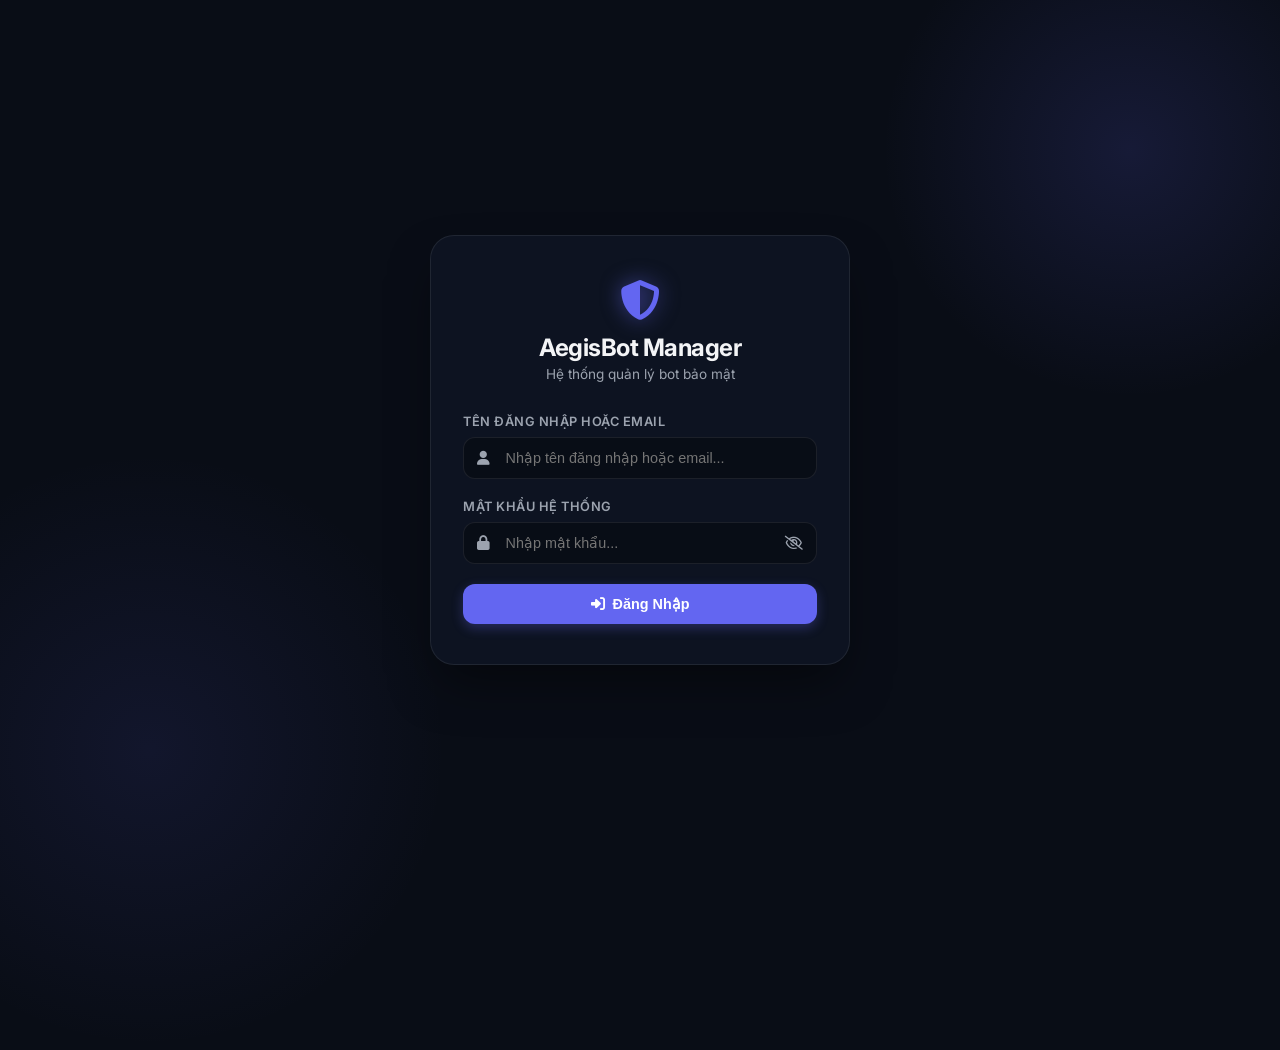
<file: templates/login.html>
<!DOCTYPE html>
<html lang="vi">
<head>
    <meta charset="UTF-8">
    <meta name="viewport" content="width=device-width, initial-scale=1.0">
    <title>Đăng Nhập - AegisBot Manager</title>
    <link href="https://fonts.googleapis.com/css2?family=Inter:wght@300;400;500;600;700;800&display=swap" rel="stylesheet">
    <link rel="stylesheet" href="https://cdnjs.cloudflare.com/ajax/libs/font-awesome/6.4.0/css/all.min.css">
    <style>
        :root {
            --bg-dark: #090d16;
            --bg-card: rgba(17, 24, 39, 0.7);
            --border-color: rgba(255, 255, 255, 0.08);
            --color-primary: #6366f1;
            --color-primary-hover: #4f46e5;
            --color-text-main: #f3f4f6;
            --color-text-muted: #9ca3af;
            --color-danger: #ef4444;
        }

        * {
            box-sizing: border-box;
            margin: 0;
            padding: 0;
        }

        body {
            font-family: 'Inter', sans-serif;
            background-color: var(--bg-dark);
            color: var(--color-text-main);
            height: 100vh;
            display: flex;
            justify-content: center;
            align-items: center;
            overflow: hidden;
            position: relative;
        }

        /* Hiệu ứng vòng tròn phát sáng nền */
        .bg-glow {
            position: absolute;
            width: 500px;
            height: 500px;
            background: radial-gradient(circle, rgba(99, 102, 241, 0.15) 0%, rgba(0, 0, 0, 0) 70%);
            top: -100px;
            right: -100px;
            z-index: 1;
            pointer-events: none;
        }

        .bg-glow-2 {
            position: absolute;
            width: 600px;
            height: 600px;
            background: radial-gradient(circle, rgba(99, 102, 241, 0.1) 0%, rgba(0, 0, 0, 0) 70%);
            bottom: -150px;
            left: -150px;
            z-index: 1;
            pointer-events: none;
        }

        .login-container {
            width: 100%;
            max-width: 420px;
            padding: 2.5rem 2rem;
            background: var(--bg-card);
            backdrop-filter: blur(16px);
            -webkit-backdrop-filter: blur(16px);
            border: 1px solid var(--border-color);
            border-radius: 24px;
            box-shadow: 0 25px 50px -12px rgba(0, 0, 0, 0.5);
            z-index: 2;
            animation: slideUp 0.6s cubic-bezier(0.16, 1, 0.3, 1);
        }

        @keyframes slideUp {
            from { opacity: 0; transform: translateY(20px); }
            to { opacity: 1; transform: translateY(0); }
        }

        .brand-header {
            text-align: center;
            margin-bottom: 2rem;
        }

        .brand-logo {
            font-size: 2.5rem;
            color: var(--color-primary);
            margin-bottom: 0.5rem;
            display: inline-block;
            filter: drop-shadow(0 0 10px rgba(99, 102, 241, 0.5));
        }

        .brand-title {
            font-size: 1.5rem;
            font-weight: 700;
            color: var(--color-text-main);
            letter-spacing: -0.5px;
        }

        .brand-subtitle {
            font-size: 0.85rem;
            color: var(--color-text-muted);
            margin-top: 0.25rem;
        }

        .form-group {
            margin-bottom: 1.25rem;
            position: relative;
        }

        .form-label {
            display: block;
            font-size: 0.8rem;
            font-weight: 600;
            color: var(--color-text-muted);
            margin-bottom: 0.5rem;
            text-transform: uppercase;
            letter-spacing: 0.5px;
        }

        .input-wrapper {
            position: relative;
            display: flex;
            align-items: center;
        }

        .input-icon {
            position: absolute;
            left: 14px;
            color: var(--color-text-muted);
            font-size: 0.9rem;
        }

        .form-control {
            width: 100%;
            padding: 0.75rem 1rem 0.75rem 2.6rem;
            background: rgba(0, 0, 0, 0.3);
            border: 1px solid var(--border-color);
            border-radius: 12px;
            color: var(--color-text-main);
            font-size: 0.9rem;
            outline: none;
            transition: all 0.2s;
        }

        .form-control:focus {
            border-color: var(--color-primary);
            box-shadow: 0 0 0 3px rgba(99, 102, 241, 0.2);
            background: rgba(0, 0, 0, 0.4);
        }

        .password-toggle {
            position: absolute;
            right: 14px;
            color: var(--color-text-muted);
            cursor: pointer;
            font-size: 0.9rem;
            transition: color 0.2s;
            background: transparent;
            border: none;
            outline: none;
        }

        .password-toggle:hover {
            color: var(--color-text-main);
        }

        .btn-submit {
            width: 100%;
            padding: 0.75rem;
            background: var(--color-primary);
            border: none;
            border-radius: 12px;
            color: #ffffff;
            font-size: 0.9rem;
            font-weight: 600;
            cursor: pointer;
            transition: all 0.2s;
            display: flex;
            justify-content: center;
            align-items: center;
            gap: 0.5rem;
            box-shadow: 0 4px 12px rgba(99, 102, 241, 0.3);
            margin-top: 0.5rem;
        }

        .btn-submit:hover {
            background: var(--color-primary-hover);
            box-shadow: 0 6px 16px rgba(99, 102, 241, 0.4);
        }

        .btn-submit:disabled {
            background: rgba(99, 102, 241, 0.5);
            cursor: not-allowed;
            box-shadow: none;
        }

        .alert {
            padding: 0.75rem 1rem;
            border-radius: 12px;
            font-size: 0.8rem;
            margin-bottom: 1.25rem;
            display: none;
            align-items: flex-start;
            gap: 0.6rem;
            line-height: 1.4;
        }

        .alert-danger {
            background: rgba(239, 68, 68, 0.15);
            border: 1px solid rgba(239, 68, 68, 0.25);
            color: #fca5a5;
        }
    </style>
</head>
<body>
    <div class="bg-glow"></div>
    <div class="bg-glow-2"></div>

    <div class="login-container">
        <div class="brand-header">
            <div class="brand-logo"><i class="fa-solid fa-shield-halved"></i></div>
            <div class="brand-title">AegisBot Manager</div>
            <div class="brand-subtitle">Hệ thống quản lý bot bảo mật</div>
        </div>

        <!-- Khung thông báo lỗi -->
        <div class="alert alert-danger" id="login-alert">
            <i class="fa-solid fa-circle-exclamation" style="margin-top: 2px;"></i>
            <span id="alert-text">Tên đăng nhập/Email hoặc mật khẩu không chính xác.</span>
        </div>

        <form id="login-form">
            <div class="form-group">
                <label class="form-label" for="username_or_email">Tên đăng nhập hoặc Email</label>
                <div class="input-wrapper">
                    <i class="fa-solid fa-user input-icon"></i>
                    <input type="text" id="username_or_email" class="form-control" placeholder="Nhập tên đăng nhập hoặc email..." required autocomplete="username">
                </div>
            </div>

            <div class="form-group">
                <label class="form-label" for="password">Mật khẩu hệ thống</label>
                <div class="input-wrapper">
                    <i class="fa-solid fa-lock input-icon"></i>
                    <input type="password" id="password" class="form-control" placeholder="Nhập mật khẩu..." required autocomplete="current-password">
                    <button type="button" class="password-toggle" id="btn-toggle-password" title="Hiện mật khẩu">
                        <i class="fa-regular fa-eye-slash"></i>
                    </button>
                </div>
            </div>

            <button type="submit" class="btn-submit" id="btn-submit">
                <i class="fa-solid fa-right-to-bracket"></i> Đăng Nhập
            </button>
        </form>
    </div>

    <script>
        const elForm = document.getElementById('login-form');
        const elIdentifier = document.getElementById('username_or_email');
        const elPassword = document.getElementById('password');
        const elBtnToggle = document.getElementById('btn-toggle-password');
        const elBtnSubmit = document.getElementById('btn-submit');
        const elAlert = document.getElementById('login-alert');
        const elAlertText = document.getElementById('alert-text');

        // Hiện/ẩn mật khẩu
        elBtnToggle.addEventListener('click', () => {
            const isPassword = elPassword.type === 'password';
            elPassword.type = isPassword ? 'text' : 'password';
            elBtnToggle.innerHTML = isPassword ? '<i class="fa-regular fa-eye"></i>' : '<i class="fa-regular fa-eye-slash"></i>';
            elBtnToggle.title = isPassword ? 'Ẩn mật khẩu' : 'Hiện mật khẩu';
        });

        function showAlert(message) {
            elAlertText.textContent = message;
            elAlert.style.display = 'flex';
        }

        function hideAlert() {
            elAlert.style.display = 'none';
        }

        // Xử lý đăng nhập bằng tên đăng nhập/email + mật khẩu
        elForm.addEventListener('submit', async (e) => {
            e.preventDefault();
            hideAlert();

            const identifierVal = elIdentifier.value.trim();
            const passwordVal = elPassword.value;
            if (!identifierVal || !passwordVal) return;

            elBtnSubmit.disabled = true;
            elBtnSubmit.innerHTML = '<i class="fa-solid fa-spinner fa-spin"></i> Đang đăng nhập...';

            try {
                const response = await fetch('/api/auth/login', {
                    method: 'POST',
                    headers: {
                        'Content-Type': 'application/json'
                    },
                    body: JSON.stringify({ username_or_email: identifierVal, password: passwordVal })
                });

                const data = await response.json();

                if (response.ok) {
                    // Chuyển hướng về trang chủ quản lý
                    window.location.href = '/';
                } else {
                    showAlert(data.detail || 'Đăng nhập thất bại.');
                }
            } catch (error) {
                showAlert('Lỗi kết nối máy chủ. Vui lòng thử lại sau.');
            } finally {
                elBtnSubmit.disabled = false;
                elBtnSubmit.innerHTML = '<i class="fa-solid fa-right-to-bracket"></i> Đăng Nhập';
            }
        });
    </script>
</body>
</html>
</file>
